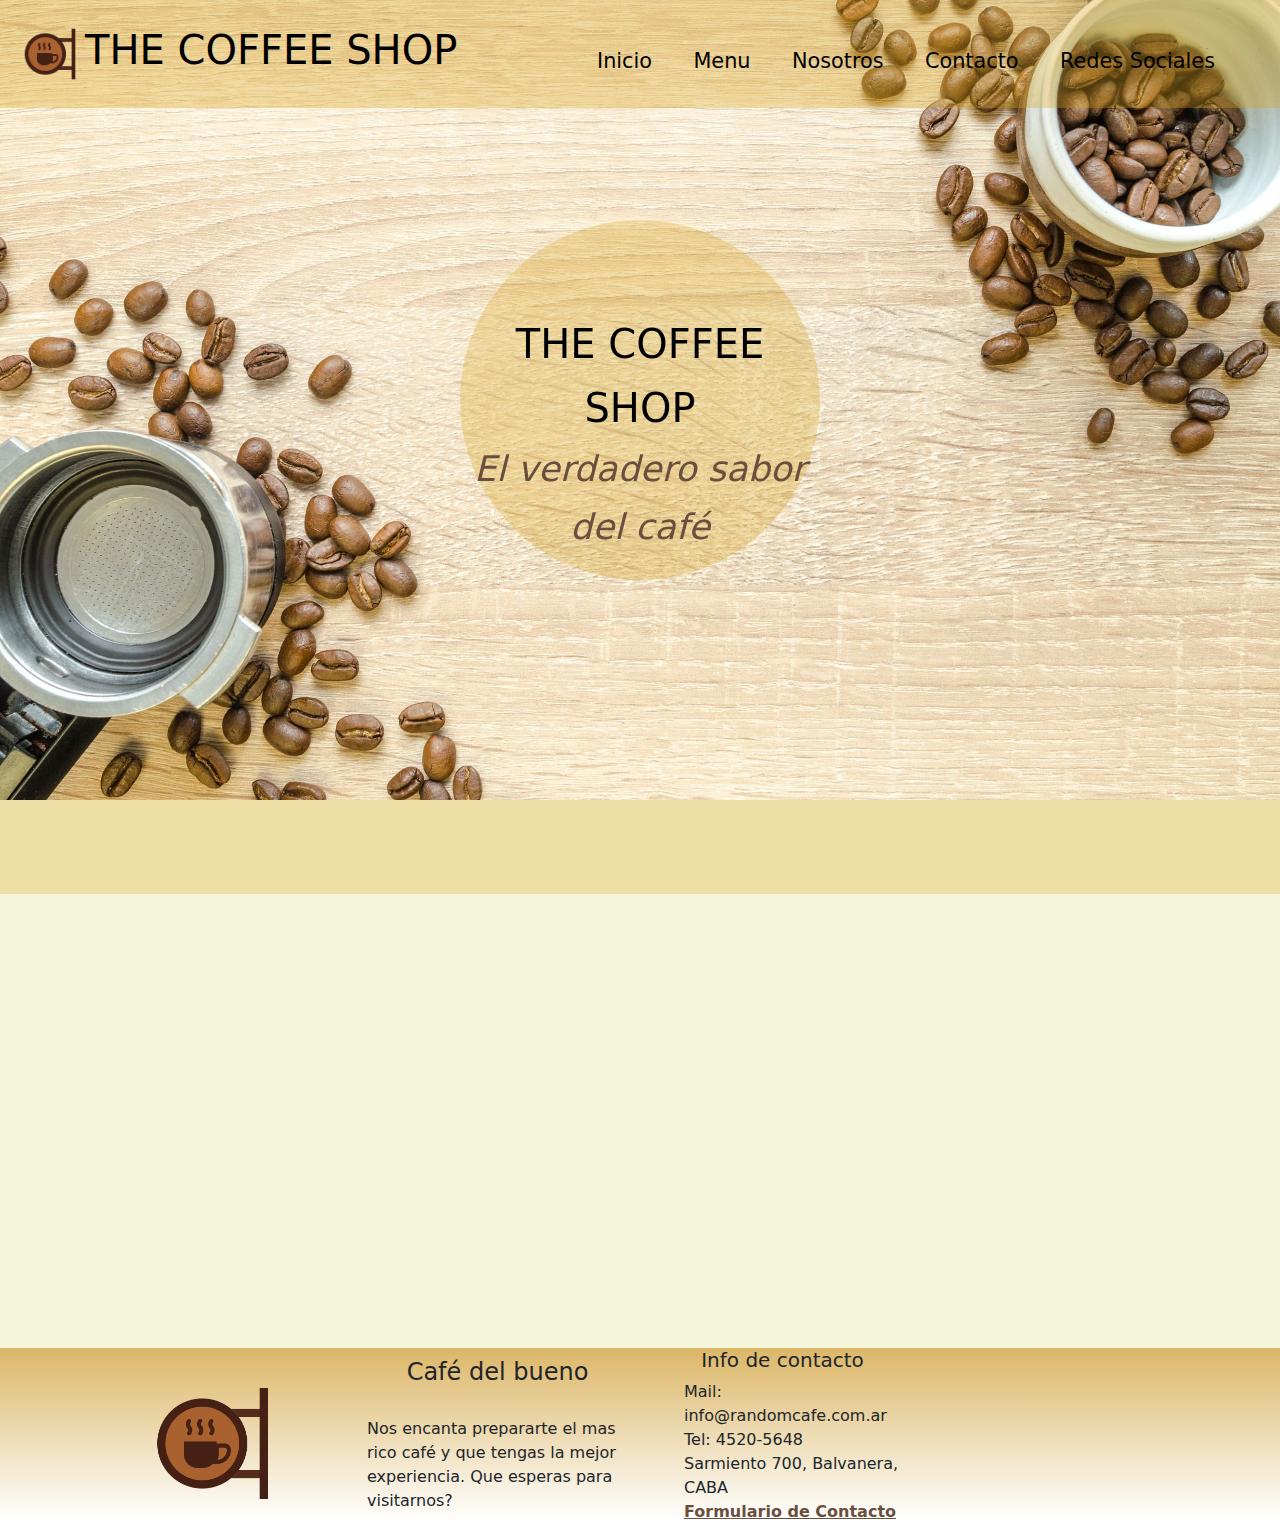
<file: index.html>
<!DOCTYPE html>
<html lang="en">

<head>
    <meta charset="UTF-8">
    <meta http-equiv="X-UA-Compatible" content="IE=edge">
    <meta name="viewport" content="width=device-width, initial-scale=1.0">
    <link rel="stylesheet" href="./css/bootstrap.min.css">
    <link rel="stylesheet" href="./css/styles.css">
    <link href="https://unpkg.com/aos@2.3.1/dist/aos.css" rel="stylesheet">
    <meta name="description" content="El Cafe mas rico de Buenos Aires. Acercate a conocernos.">
    <title>The Coffee Shop │ Inicio</title>
</head>

<body>

    <!-- SECCION HEADER -->

    <header class="header-dos">
        <div class="header__logo">
            <a href="./index.html"> <img src="./assets/coffee-shop.png" alt="Logo de The Coffee Shop"></a>

            <h1 class="header__title"> <a href="./index.html"> THE COFFEE SHOP </a> </h1>
        </div>

        <div class="nav-menu">

            <nav>
                <input type="checkbox" id="check">
                <label for="check" class="checkbtn">
                    <i class="menu-icon"><img src="./assets/menu.png" alt="menu hamburguesa"></i>
                </label>

                <ul>
                    <li><a class="nav-link" href="./index.html">Inicio</a></li>
                    <li><a class="nav-link" href="./pages/menu.html">Menu</a></li>
                    <li><a class="nav-link" href="./pages/nosotros.html">Nosotros</a></li>
                    <li><a class="nav-link" href="./pages/contacto.html">Contacto</a></li>
                    <li><a class="nav-link" href="./pages/redes.html">Redes Sociales</a></li>
                </ul>
            </nav>
        </div>
    </header>


    <!-- FIN SECCION HEADER -->


    <!-- SECCION PRESENTACION -->

    <main>

        <section class="hero">
            <div class="hero__text">
                <h2> <p data-aos="fade-down-right"
                    data-aos-offset=""
                    data-aos-easing="ease-in-sine" data-aos-once="true"> THE COFFEE </p> <p data-aos="fade-up-left"
                    data-aos-offset=""
                    data-aos-easing="ease-in-sine" data-aos-once="true"> SHOP </p> </h2>
                <h3><p data-aos="fade-zoom-in"
                    data-aos-easing="ease-in-sine"
                    data-aos-delay="300"
                    data-aos-offset="0" data-aos-once="true">El verdadero sabor</p> <p data-aos="fade-zoom-in"
                    data-aos-easing="ease-in-back"
                    data-aos-delay="300"
                    data-aos-offset="0" data-aos-once="true">del café</p></h3>

            </div>


        </section>


        <!-- FIN SECCION PRESENTACION -->

        <!-- SECCION ELEGIRNOS -->



        <section class="elegirnos">

            <h2 class="elegirnos__titulo" > <p data-aos="flip-left" data-aos-delay="650" data-aos-duration="500" data-aos-once="true"> ¿POR QUE ELEGIRNOS? </p> 
            </h2>

            <div class="elegirnos__contenedor">

                <article class="tarjeta" data-aos="zoom-in" data-aos-once="true">


                    <img class="tarjeta__imagen" src="./assets/taza-de-cafe.png" alt="Icono de taza de cafe">

                    <h3 class="elegirnos__titulo__tarjeta"> EL CAFÉ MAS RICO</h3>

                    <p class="elegirnos__texto__tarjeta">Nuestro café quedo en el top ten realizado por la revista "Sabor de CABA"
                    </p>

                </article>

                <article class="tarjeta" data-aos="zoom-in" data-aos-once="true">


                    <img class="tarjeta__imagen" src="./assets/cookie.png" alt="Icono de galleta">

                    <h3 class="elegirnos__titulo__tarjeta"> DELICIAS CASERAS</h3>

                    <p class="elegirnos__texto__tarjeta">Tenemos manjares que deleitan cualquier paladar. Además, contamos con opciones sin TACC
                    </p>

                </article>



                <article class="tarjeta" data-aos="zoom-in" data-aos-once="true">

                    <img class="tarjeta__imagen" src="./assets/paquete-de-cafe.png" alt="Icono de paquete de cafe">

                    <h3 class="elegirnos__titulo__tarjeta"> VENTA DE GRANOS</h3>

                    <p class="elegirnos__teXto__tarjeta">Si queres tomar nuestro café en tu casa, también disponemos de bolsas en distintos tamaños
                    </p>

                </article>

                <article class="tarjeta" data-aos="zoom-in" data-aos-once="true">

                    <img class="tarjeta__imagen" src="./assets/corazon.png" alt="Icono de mano con corazon">

                    <h3 class="elegirnos__titulo__tarjeta"> TODO CON AMOR</h3>

                    <p class="elegirnos__teXto__tarjeta">Nuestro ingrediente secreto es la pasión que le ponemos para que tengas la mejor experiencia
                    </p>

                </article>


            </div>

        </section>

    </main>


    <!-- FIN SECCION ELEGIRNOS -->



    <!--  SECCION FOOTER -->


    <footer class="container-fluid bg-cremaradiante">

        <div class="container">
        
        
            <div class="row justify-content-between">
        
                <div class="d-flex flex-column justify-content-around align-items-center  col-12 col-sm-6 col-lg-3" >
                    
                    <img src="./assets/coffee-shop.png" alt="logo de the coffee shop" class="w-50">
        
                </div>
        
                <div class="d-flex flex-column justify-content-around align-items-center  col-12 col-sm-6 col-lg-3">
                    <h4>Café del bueno</h4>
                    <p>
                        Nos encanta prepararte el mas rico café y que tengas la mejor experiencia. Que esperas para visitarnos?
                    </p>
                </div>
        
                <article class="d-flex flex-column align-items-center col-12 col-sm-6 col-lg-3">
                    <h5>Info de contacto</h5>
                    <ul>
                        <li>Mail: info@randomcafe.com.ar </li>
                        <li>Tel: 4520-5648</li>
                        <li>Sarmiento 700, Balvanera, CABA</li>
                        <li><a href="./pages/contacto.html" class="footer__boton__form"> Formulario de Contacto </a></li>
                    </ul>
        
                </article>
        
                <div class="d-flex flex-column align-items-center col-12 col-sm-6 col-lg-3">
                    <iframe class="footer__maps"
                        src="https://www.google.com/maps/embed?pb=!1m18!1m12!1m3!1d3286.3145784760914!2d-58.47828238439756!3d-34.545589680474734!2m3!1f0!2f0!3f0!3m2!1i1024!2i768!4f13.1!3m3!1m2!1s0x95bcb697e8e4140f%3A0xb6fd5e70a77da8e4!2sPlus%20Ultra%2C%20Buenos%20Aires!5e0!3m2!1ses-419!2sar!4v1661818295895!5m2!1ses-419!2sar"
                        width="100%" height="100%" style="border:0;" allowfullscreen="" loading="lazy"
                        referrerpolicy="no-referrer-when-downgrade"></iframe>
                </div>
            </div>
        
        
        </footer>

    <script src="./js/bootstrap.bundle.min.js"></script>

    <script src="https://unpkg.com/aos@2.3.1/dist/aos.js"></script>
    <script> AOS.init(); </script>
    
</body>

</html>
</file>
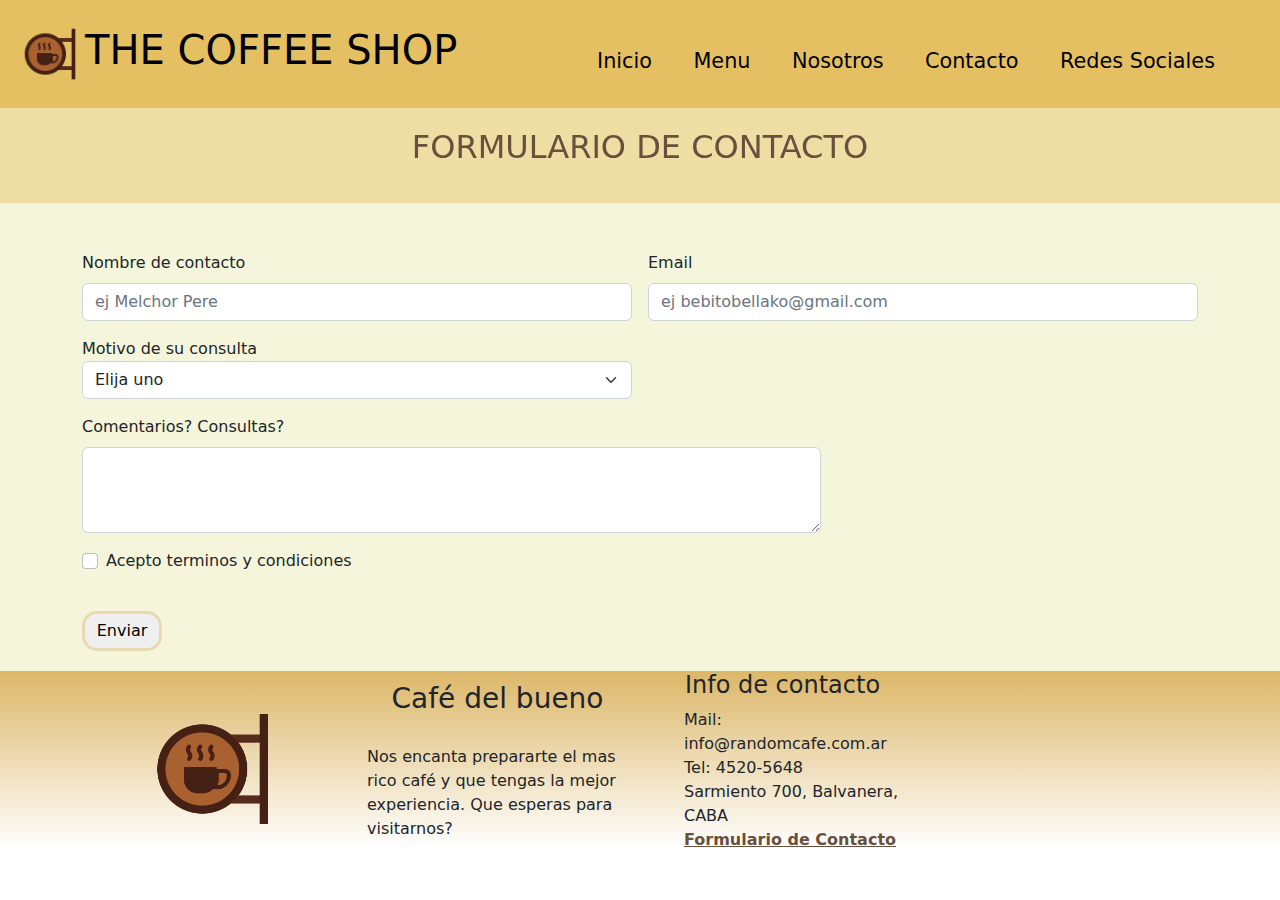
<file: pages/contacto.html>
<!DOCTYPE html>
<html lang="en">

<head>
    <meta charset="UTF-8">
    <meta http-equiv="X-UA-Compatible" content="IE=edge">
    <meta name="viewport" content="width=device-width, initial-scale=1.0">
    <link rel="stylesheet" href="../css/bootstrap.min.css">
    <link rel="stylesheet" href="../css/styles.css">
    <link href="https://unpkg.com/aos@2.3.1/dist/aos.css" rel="stylesheet">
    <meta name="description" content="Contactate con The Coffee Shop, respondemos a la brevedad.">
    <title>The Coffee Shop │ Contacto</title>
</head>

<body>

    <!-- SECCION HEADER -->

    <header class="header">
        <div class="header__logo">
            <a href="../index.html"> <img src="../assets/coffee-shop.png" alt="Logo de The Coffee Shop"></a>

            <h1 class="header__title"> <a href="../index.html"> THE COFFEE SHOP </a> </h1>
        </div>

        <div class="nav-menu">

            <nav>
                <input type="checkbox" id="check">
                <label for="check" class="checkbtn">
                    <i class="menu-icon"><img src="../assets/menu.png" alt="menu hamburguesa"></i>
                </label>

                <ul>
                    <li><a class="nav-link" href="../index.html">Inicio</a></li>
                    <li><a class="nav-link" href="../pages/menu.html">Menu</a></li>
                    <li><a class="nav-link" href="../pages/nosotros.html">Nosotros</a></li>
                    <li><a class="nav-link" href="../pages/contacto.html">Contacto</a></li>
                    <li><a class="nav-link" href="../pages/redes.html">Redes Sociales</a></li>
                </ul>
            </nav>
        </div>
    </header>


    <!-- FIN SECCION HEADER -->

    <!-- SECCION  MAIN-->

    <main class="bg-beige">

        <h2 class="elegirnos__titulo bg-fondo-titulos"  > <p data-aos="flip-left" data-aos-delay="350" data-aos-duration="450"> FORMULARIO DE CONTACTO</p></h2>

        <div class="formulario container mt-5 ">
            <form class="row  g-3 ">

                <div class="col-12 col-md-6">
                    <label for="Username" class="form-label">Nombre de contacto</label>
                    <input type="text" class="form-control" name="" id="Username" placeholder="ej Melchor Pere"
                        required>
                </div>

                <div class="col-12 col-md-6">
                    <label for="emailinput" class="form-label">Email</label>
                    <input type="email" class="form-control" name="" id="emailinput"
                        placeholder="ej bebitobellako@gmail.com" required>
                </div>

                <div class="col-md-6">
                    <label for="select">Motivo de su consulta</label>

                    <select class="form-select" aria-label="Motivo de consulta" id="select">
                        <option selected>Elija uno</option>
                        <option value="1">Sugerencia</option>
                        <option value="2">Reclamo</option>
                        <option value="3">Administrativa</option>
                        <option value="4">Otro</option>
                    </select>
                </div>


                <div class="col-12 col-md-8">
                    <label for="comments" class="form-label">Comentarios? Consultas?</label>
                    <textarea name="" id="comments" rows="3" class="form-control"></textarea>
                </div>


                <div class="col-12">
                    <div class="form-check">
                        <input type="checkbox" class="form-check-input" name="" id="checkterms">
                        <label for="checkterms" class="form-check-label">Acepto terminos y condiciones</label>
                    </div>
                </div>

                <div class="col-12">
                    <button type="submit" class="form__btn">Enviar</button>
                </div>

            </form>
        </div>
    </main>


    <!--  SECCION FOOTER -->


    <footer class="container-fluid bg-cremaradiante">

        <div class="container">


            <div class="row justify-content-between">

                <div class="d-flex flex-column justify-content-around align-items-center  col-12 col-sm-6 col-lg-3">

                    <img src="../assets/coffee-shop.png" alt="logo de the coffee shop" class="w-50">

                </div>

                <div class="d-flex flex-column justify-content-around align-items-center col-12 col-sm-6 col-lg-3">
                    <h3>Café del bueno</h3>
                    <p>
                        Nos encanta prepararte el mas rico café y que tengas la mejor experiencia. Que esperas para
                        visitarnos?
                    </p>
                </div>

                <article class="d-flex flex-column align-items-center col-12 col-sm-6 col-lg-3">
                    <h4>Info de contacto</h4>
                    <ul>
                        <li>Mail: info@randomcafe.com.ar </li>
                        <li>Tel: 4520-5648</li>
                        <li>Sarmiento 700, Balvanera, CABA</li>
                        <li><a href="../pages/contacto.html" class="footer__boton__form"> Formulario de Contacto </a>
                        </li>
                    </ul>

                </article>

                <div class="d-flex flex-column align-items-center col-12 col-sm-6 col-lg-3">
                    <iframe class="footer__maps"
                        src="https://www.google.com/maps/embed?pb=!1m18!1m12!1m3!1d3286.3145784760914!2d-58.47828238439756!3d-34.545589680474734!2m3!1f0!2f0!3f0!3m2!1i1024!2i768!4f13.1!3m3!1m2!1s0x95bcb697e8e4140f%3A0xb6fd5e70a77da8e4!2sPlus%20Ultra%2C%20Buenos%20Aires!5e0!3m2!1ses-419!2sar!4v1661818295895!5m2!1ses-419!2sar"
                        width="100%" height="100%" style="border:0;" allowfullscreen="" loading="lazy"
                        referrerpolicy="no-referrer-when-downgrade"></iframe>
                </div>
            </div>


    </footer>

    <script src="https://unpkg.com/aos@2.3.1/dist/aos.js"></script>
    <script>
        AOS.init();
    </script>

    <script src="../js/bootstrap.bundle.min.js"></script>

</body>

</html>
</file>
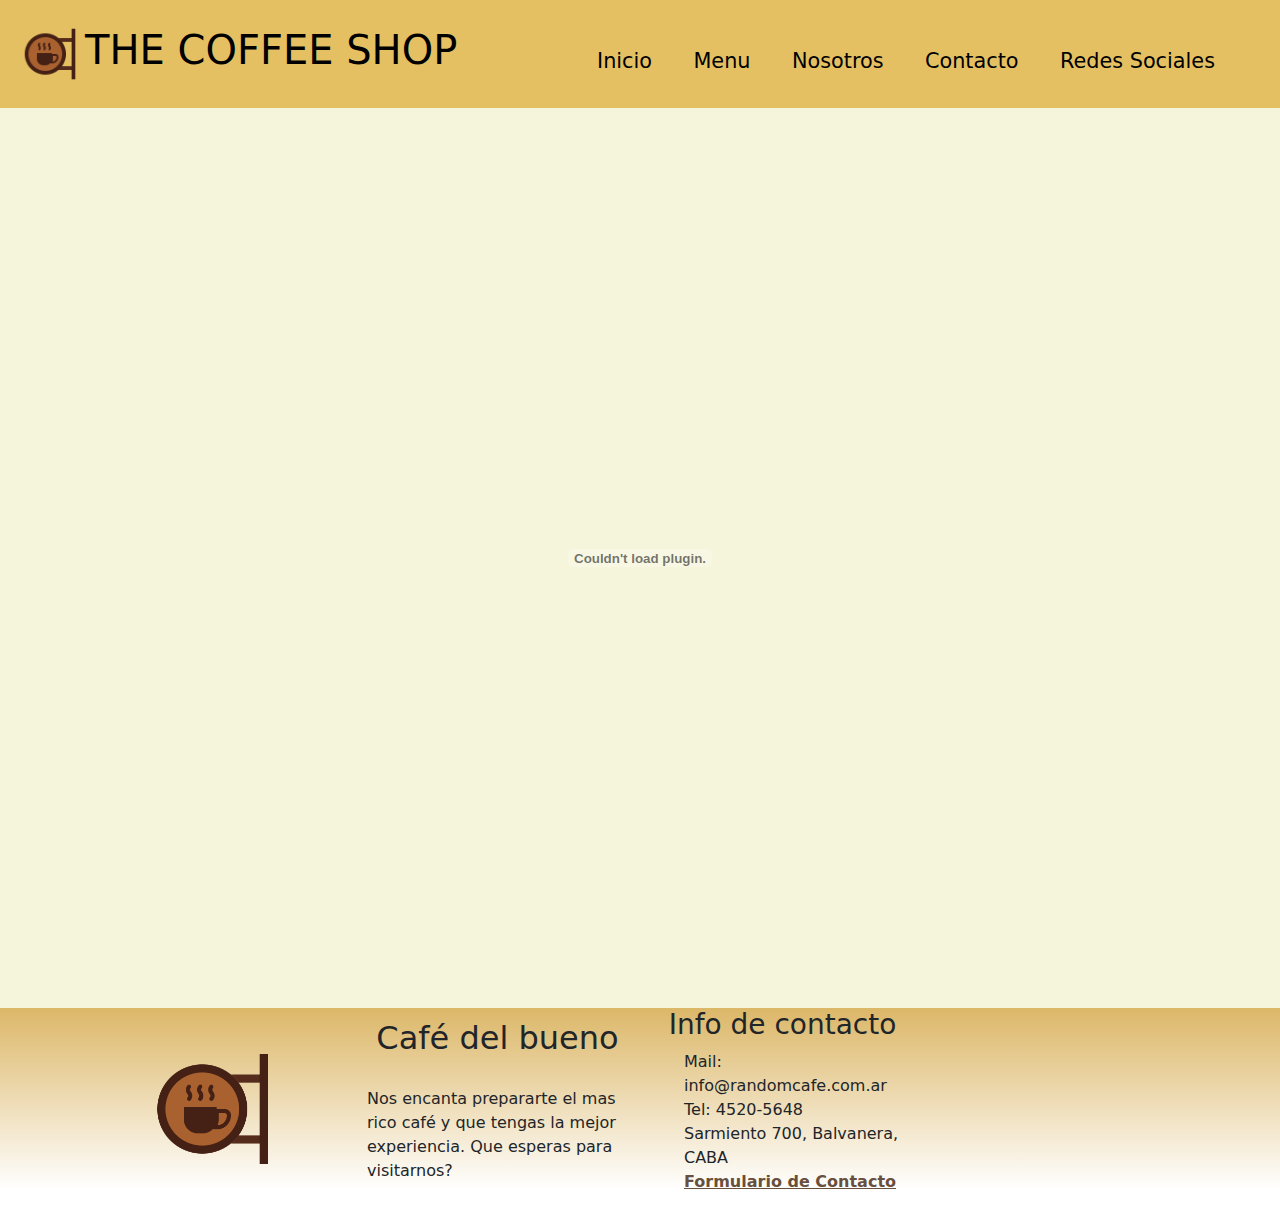
<file: pages/menu.html>
<!DOCTYPE html>
<html lang="en">

    <head>
        <meta charset="UTF-8">
        <meta http-equiv="X-UA-Compatible" content="IE=edge">
        <meta name="viewport" content="width=device-width, initial-scale=1.0">
        <link rel="stylesheet" href="../css/bootstrap.min.css">
        <link rel="stylesheet" href="../css/styles.css">
        <link href="https://unpkg.com/aos@2.3.1/dist/aos.css" rel="stylesheet">
        <meta name="description" content="En The Coffee Shop tenemos un menu pensado para vos.">
        <title>The Coffee Shop │ Menu</title>
    </head>

<body>

    <!-- SECCION HEADER -->

    <header class="header">
        <div class="header__logo">
            <a href="../index.html"> <img src="../assets/coffee-shop.png" alt="Logo de The Coffee Shop"></a>

            <h1 class="header__title"> <a href="../index.html"> THE COFFEE SHOP </a> </h1>
        </div>

        <div class="nav-menu">

            <nav>
                <input type="checkbox" id="check">
                <label for="check" class="checkbtn">
                    <i class="menu-icon"><img src="../assets/menu.png" alt="menu hamburguesa"></i>
                </label>

                <ul>
                    <li><a class="nav-link" href="../index.html">Inicio</a></li>
                    <li><a class="nav-link" href="../pages/menu.html">Menu</a></li>
                    <li><a class="nav-link" href="../pages/nosotros.html">Nosotros</a></li>
                    <li><a class="nav-link" href="../pages/contacto.html">Contacto</a></li>
                    <li><a class="nav-link" href="../pages/redes.html">Redes Sociales</a></li>
                </ul>
            </nav>
        </div>
    </header>


    <!-- FIN SECCION HEADER -->




    
    <article class="menu bg-beige">

        <embed class="pdf" src="../assets/menu_pdf.pdf" type="">


    </article>








    <!--  SECCION FOOTER -->

    <footer class="container-fluid bg-cremaradiante">

        <div class="container">
        
        
            <div class="row justify-content-between">
        
                <div class="d-flex flex-column justify-content-around align-items-center  col-12 col-sm-6 col-lg-3" >
                    
                    <img src="../assets/coffee-shop.png" alt="logo de the coffee shop" class="w-50">
        
                </div>
        
                <div class="d-flex flex-column justify-content-around align-items-center col-12 col-sm-6 col-lg-3">
                    <h2>Café del bueno</h2>
                    <p>
                        Nos encanta prepararte el mas rico café y que tengas la mejor experiencia. Que esperas para visitarnos?
                    </p>
                </div>
        
                <article class="d-flex flex-column align-items-center col-12 col-sm-6 col-lg-3">
                    <h3>Info de contacto</h3>
                    <ul>
                        <li>Mail: info@randomcafe.com.ar </li>
                        <li>Tel: 4520-5648</li>
                        <li>Sarmiento 700, Balvanera, CABA</li>
                        <li><a href="../pages/contacto.html" class="footer__boton__form"> Formulario de Contacto </a></li>
                    </ul>
        
                </article>
        
                <div class="d-flex flex-column align-items-center col-12 col-sm-6 col-lg-3">
                    <iframe class="footer__maps"
                        src="https://www.google.com/maps/embed?pb=!1m18!1m12!1m3!1d3286.3145784760914!2d-58.47828238439756!3d-34.545589680474734!2m3!1f0!2f0!3f0!3m2!1i1024!2i768!4f13.1!3m3!1m2!1s0x95bcb697e8e4140f%3A0xb6fd5e70a77da8e4!2sPlus%20Ultra%2C%20Buenos%20Aires!5e0!3m2!1ses-419!2sar!4v1661818295895!5m2!1ses-419!2sar"
                        width="100%" height="100%" style="border:0;" allowfullscreen="" loading="lazy"
                        referrerpolicy="no-referrer-when-downgrade"></iframe>
                </div>
            </div>
        
        
        </footer>

    <script src="https://unpkg.com/aos@2.3.1/dist/aos.js"></script>
    <script>
        AOS.init();
    </script>

    <script src="../js/bootstrap.bundle.min.js"></script>

</body>

</html>
</file>
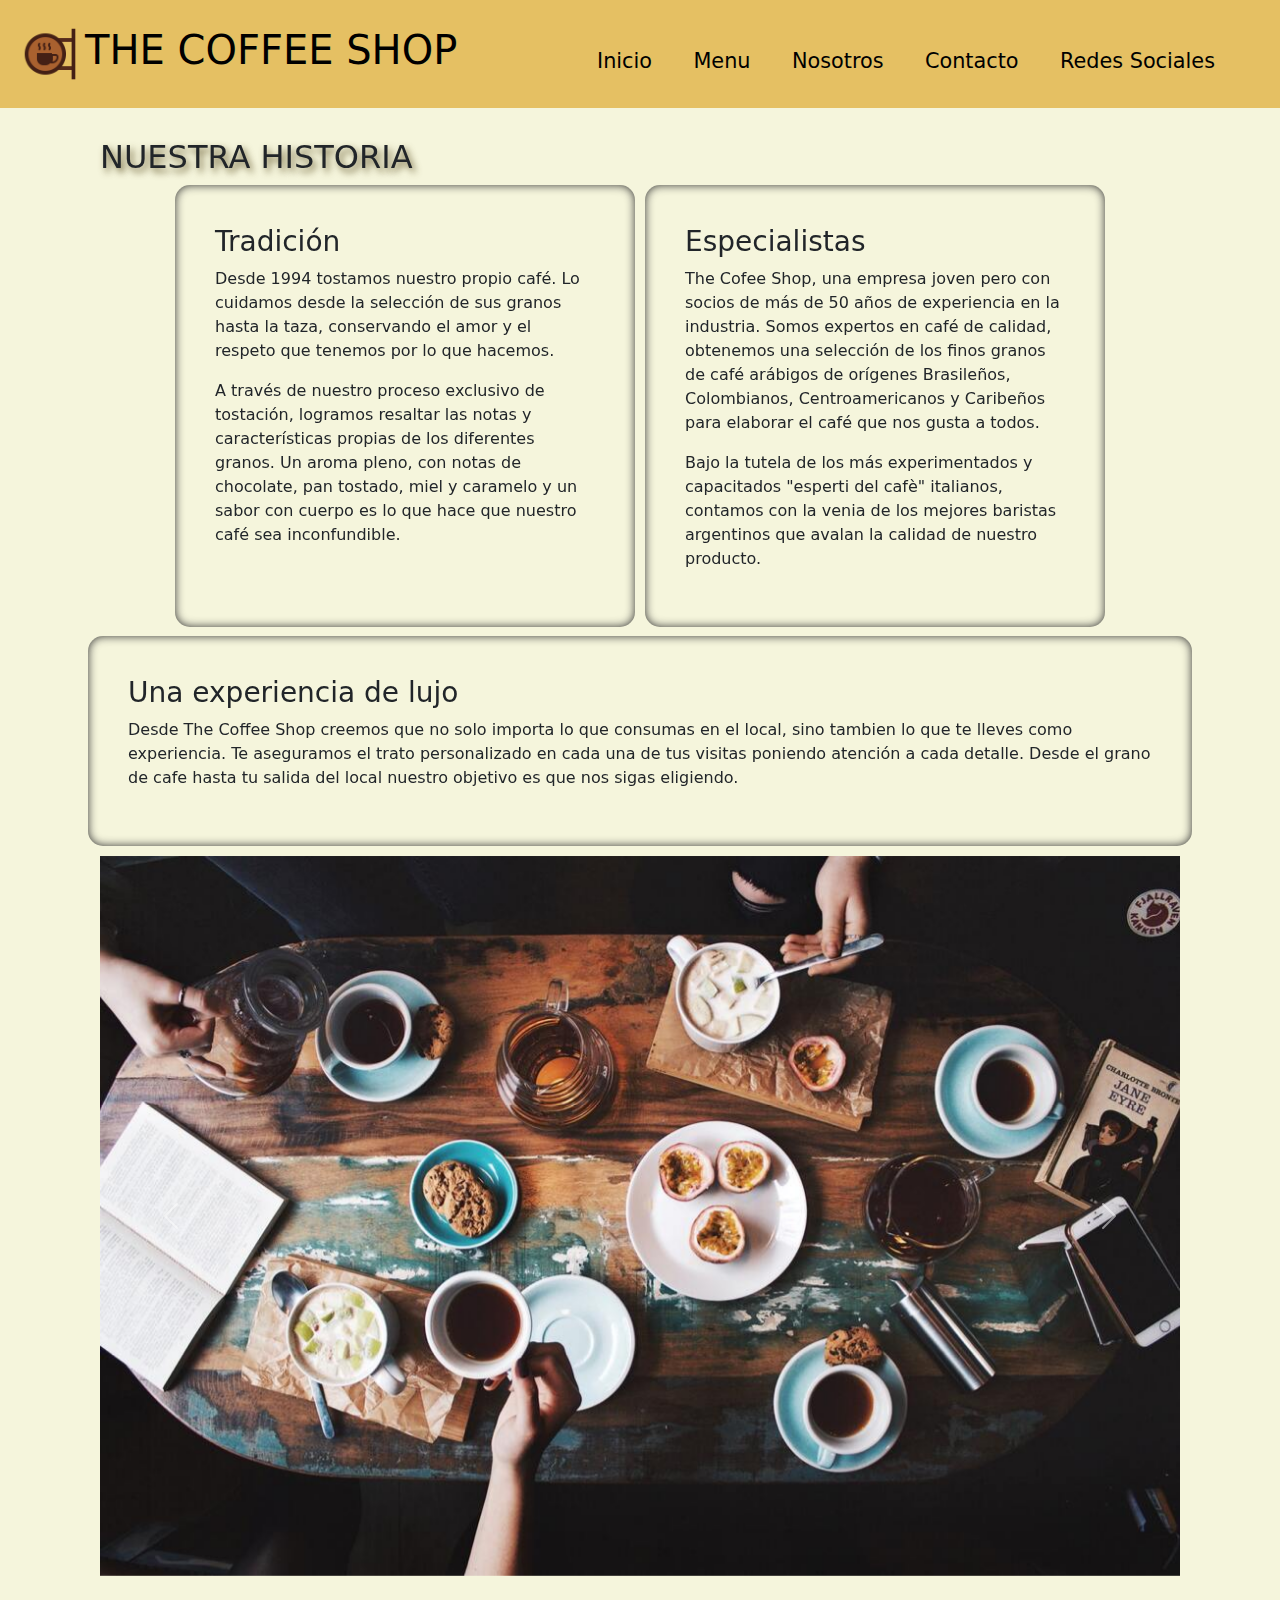
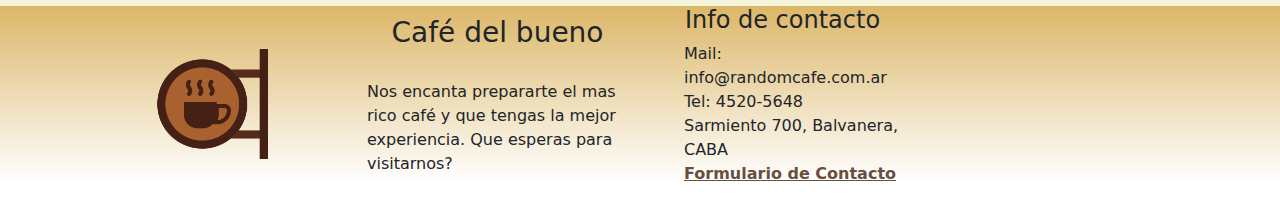
<file: pages/nosotros.html>
<!DOCTYPE html>
<html lang="en">

<head>
    <meta charset="UTF-8">
    <meta http-equiv="X-UA-Compatible" content="IE=edge">
    <meta name="viewport" content="width=device-width, initial-scale=1.0">
    <link rel="stylesheet" href="../css/bootstrap.min.css">
    <link rel="stylesheet" href="../css/styles.css">
    <link href="https://unpkg.com/aos@2.3.1/dist/aos.css" rel="stylesheet">
    <meta name="description" content="En The Coffee Shop tenemos historia y le ponemos pasion a lo que hacemos.">
    <title>The Coffee Shop │ Nosotros</title>
</head>

<body>

    <!-- SECCION HEADER -->



    <header class="header">
        <div class="header__logo">
            <a href="../index.html"> <img src="../assets/coffee-shop.png" alt="Logo de The Coffee Shop"></a>

            <h1 class="header__title"> <a href="../index.html"> THE COFFEE SHOP </a> </h1>
        </div>

        <div class="nav-menu">

            <nav>
                <input type="checkbox" id="check">
                <label for="check" class="checkbtn">
                    <i class="menu-icon"><img src="../assets/menu.png" alt="menu hamburguesa"></i>
                </label>

                <ul>
                    <li><a class="nav-link" href="../index.html">Inicio</a></li>
                    <li><a class="nav-link" href="../pages/menu.html">Menu</a></li>
                    <li><a class="nav-link" href="../pages/nosotros.html">Nosotros</a></li>
                    <li><a class="nav-link" href="../pages/contacto.html">Contacto</a></li>
                    <li><a class="nav-link" href="../pages/redes.html">Redes Sociales</a></li>
                </ul>
            </nav>
        </div>
    </header>


        <!-- FIN SECCION HEADER -->



        <main class="nos bg-beige">

            <div class="container nos-article ">



                <h2 data-aos="fade-right"
                data-aos-offset="100"
                data-aos-easing="ease-in-sine">NUESTRA HISTORIA</h2>

                <div class="row nos-contenedor">

                    <article class="col-12 col-md-5 nos-tarjeta" data-aos="flip-left" data-aos-delay="400" data-aos-duration="1000">
                        <h3>Tradición</h3>
                        <p>
                            Desde 1994 tostamos nuestro propio café.
                            Lo cuidamos desde la selección de sus granos hasta la taza, conservando el amor y el respeto
                            que tenemos por lo que hacemos. 
                        </p>  
                            <p> A través de nuestro proceso exclusivo de tostación, logramos
                            resaltar las notas y características propias de los diferentes granos. Un aroma pleno, con
                            notas de chocolate, pan tostado, miel y caramelo y un sabor con cuerpo es lo que hace que
                            nuestro café sea inconfundible.
                        </p>

                    </article>

                    <article class="col-12 col-md-5 nos-tarjeta"  data-aos="flip-right" data-aos-delay="700" data-aos-duration="1400">
                        <h3>Especialistas</h3>
                        <p>
                            The Cofee Shop, una empresa joven pero con socios de más de 50 años de experiencia en la
                            industria. Somos expertos en café de calidad, obtenemos una selección de los finos granos de
                            café arábigos de orígenes Brasileños, Colombianos, Centroamericanos y Caribeños para
                            elaborar el café que nos gusta a todos.
                        </p>
                           <p> Bajo la tutela de los más experimentados y capacitados "esperti del cafè" italianos,
                            contamos con la venia de los mejores baristas argentinos que avalan la calidad de nuestro
                            producto.
                        </p>

                    </article>

                    <article class="nos-tarjeta col-12 " data-aos="flip-up" data-aos-delay="1000" data-aos-duration="1600" >
                        <h3>Una experiencia de lujo</h3>
                        <p>
                            Desde The Coffee Shop creemos que no solo importa lo que consumas en el local, sino tambien
                            lo que te lleves como experiencia. Te aseguramos el trato personalizado en cada una de tus
                            visitas poniendo atención a cada detalle. Desde el grano de cafe hasta tu salida del local
                            nuestro objetivo es que nos sigas eligiendo.
                        </p>

                    </article>





                    <div id="carouselnosotros" class="carousel slide" data-bs-ride="carousel">
                        <div class="carousel-inner">
                            <div class="carousel-item active">
                                <img src="../assets/cafeteria.jpg" class="d-block w-100" alt="Mesa con varias personas y meriendas">
                            </div>
                            <div class="carousel-item">
                                <img src="../assets/encuentro.jpg" class="d-block w-100" alt="pareja frente a la cajera de la cafeteria">
                            </div>
                            <div class="carousel-item">
                                <img src="../assets/mozo.jpg" class="d-block w-100" alt="mozo con un cafe con dibujo en la crema">
                            </div>
                        </div>
                        <button class="carousel-control-prev" type="button" data-bs-target="#carouselnosotros"
                            data-bs-slide="prev">
                            <span class="carousel-control-prev-icon" aria-hidden="true"></span>
                            <span class="visually-hidden">Previous</span>
                        </button>
                        <button class="carousel-control-next" type="button" data-bs-target="#carouselnosotros"
                            data-bs-slide="next">
                            <span class="carousel-control-next-icon" aria-hidden="true"></span>
                            <span class="visually-hidden">Next</span>
                        </button>
                    </div>

                </div>



        </main>


        <!--  SECCION FOOTER -->


        <footer class="container-fluid bg-cremaradiante">

            <div class="container">


                <div class="row justify-content-between">

                    <div class="d-flex flex-column justify-content-around align-items-center  col-12 col-sm-6 col-lg-3">

                        <img src="../assets/coffee-shop.png" alt="logo de the coffee shop" class="w-50">

                    </div>

                    <div class="d-flex flex-column justify-content-around align-items-center col-12 col-sm-6 col-lg-3">
                        <h3>Café del bueno</h3>
                        <p>
                            Nos encanta prepararte el mas rico café y que tengas la mejor experiencia. Que esperas para
                            visitarnos?
                        </p>
                    </div>

                    <article class="d-flex flex-column align-items-center col-12 col-sm-6 col-lg-3">
                        <h4>Info de contacto</h4>
                        <ul>
                            <li>Mail: info@randomcafe.com.ar </li>
                            <li>Tel: 4520-5648</li>
                            <li>Sarmiento 700, Balvanera, CABA</li>
                            <li><a href="../pages/contacto.html" class="footer__boton__form"> Formulario de Contacto
                                </a></li>
                        </ul>

                    </article>

                    <div class="d-flex flex-column align-items-center col-12 col-sm-6 col-lg-3">
                        <iframe class="footer__maps"
                            src="https://www.google.com/maps/embed?pb=!1m18!1m12!1m3!1d3286.3145784760914!2d-58.47828238439756!3d-34.545589680474734!2m3!1f0!2f0!3f0!3m2!1i1024!2i768!4f13.1!3m3!1m2!1s0x95bcb697e8e4140f%3A0xb6fd5e70a77da8e4!2sPlus%20Ultra%2C%20Buenos%20Aires!5e0!3m2!1ses-419!2sar!4v1661818295895!5m2!1ses-419!2sar"
                            width="100%" height="100%" style="border:0;" allowfullscreen="" loading="lazy"
                            referrerpolicy="no-referrer-when-downgrade"></iframe>
                    </div>
                </div>


        </footer>






        <script src="https://unpkg.com/aos@2.3.1/dist/aos.js"></script>
        <script>
            AOS.init();
        </script>

        <script src="../js/bootstrap.bundle.min.js"></script>

</body>

</html>
</file>
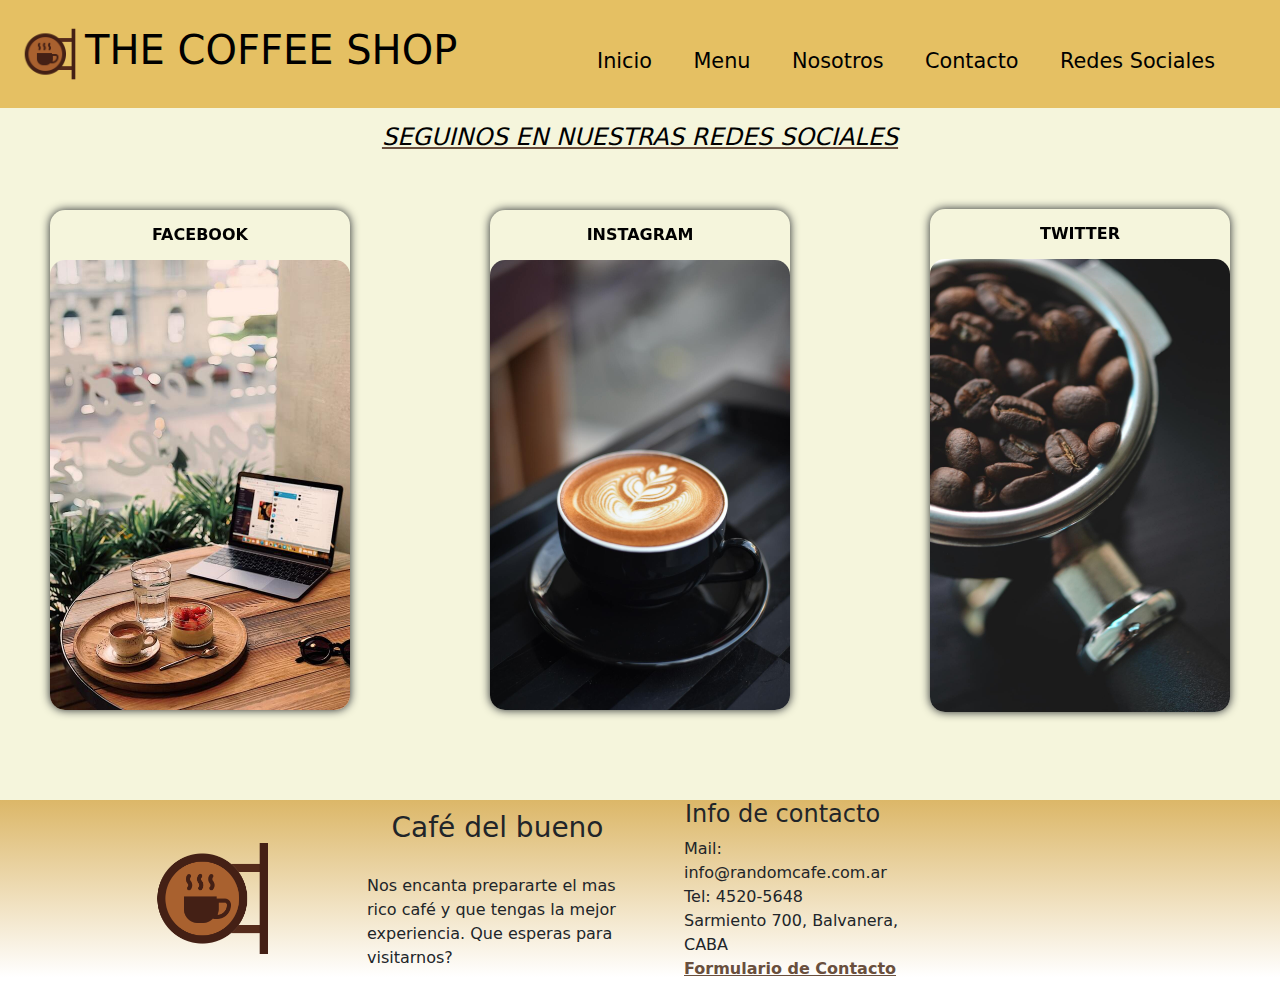
<file: pages/redes.html>
<!DOCTYPE html>
<html lang="en">

    <head>
        <meta charset="UTF-8">
        <meta http-equiv="X-UA-Compatible" content="IE=edge">
        <meta name="viewport" content="width=device-width, initial-scale=1.0">
        <link rel="stylesheet" href="../css/bootstrap.min.css">
        <link rel="stylesheet" href="../css/styles.css">
        <link href="https://unpkg.com/aos@2.3.1/dist/aos.css" rel="stylesheet">
        <meta name="description" content="Somos The Coffee Shop y nos podes encontrar en las redes sociales.">
        <title>The Coffee Shop │ Redes Sociales</title>
    </head>

<body>

    <!-- SECCION HEADER -->

    <header class="header">
        <div class="header__logo">
            <a href="../index.html"> <img src="../assets/coffee-shop.png" alt="Logo de The Coffee Shop"></a>

            <h1 class="header__title"> <a href="../index.html"> THE COFFEE SHOP </a> </h1>
        </div>

        <div class="nav-menu">

            <nav>
                <input type="checkbox" id="check">
                <label for="check" class="checkbtn">
                    <i class="menu-icon"><img src="../assets/menu.png" alt="menu hamburguesa"></i>
                </label>

                <ul>
                    <li><a class="nav-link" href="../index.html">Inicio</a></li>
                    <li><a class="nav-link" href="../pages/menu.html">Menu</a></li>
                    <li><a class="nav-link" href="../pages/nosotros.html">Nosotros</a></li>
                    <li><a class="nav-link" href="../pages/contacto.html">Contacto</a></li>
                    <li><a class="nav-link" href="../pages/redes.html">Redes Sociales</a></li>
                </ul>
            </nav>
        </div>
    </header>

    

    <!-- FIN SECCION HEADER -->

    <!--   SECCION MAIN -->

    <main>

        <section class="redes">

            <h2 class="redes__title">SEGUINOS EN NUESTRAS REDES SOCIALES</h2>




            <div class="redes__contenedor">

                
                <div class="redes__tarjeta" data-aos="zoom-in-down" data-aos-once="true" data-aos-delay="200" data-aos-duration="1000">
                    <a href="https://www.facebook.com/" target="_blank" class="redes__boton">FACEBOOK</a>
                    <img class="redes__img" src="../assets/cafe_instagram.jpg" alt="mesa con notebook y mdesayuno en cafeteria">
                </div>

                <div class="redes__tarjeta" data-aos="zoom-in-down" data-aos-once="true" data-aos-delay="200" data-aos-duration="1000">
                    <a href="https://www.instagram.com/" target="_blank" class="redes__boton">INSTAGRAM</a>
                <img class="redes__img" src="../assets/cafe_fb.jpg" alt="cafe con arte en la crema">
            </div>

            <div class="redes__tarjeta" data-aos="zoom-in-down" data-aos-once="true" data-aos-delay="200" data-aos-duration="1000">
                <a href="https://twitter.com/" target="_blank" class="redes__boton">TWITTER</a>
            <img class="redes__img" src="../assets/cafe_twitter.jpg" alt="granos de cafe en molinillo manual">
            </div>
            </div>





        </section>
    </main>

    <!--  FIN SECCION MAIN -->


    <!--  SECCION FOOTER -->


    <footer class="container-fluid bg-cremaradiante">

        <div class="container">
        
        
            <div class="row justify-content-between">
        
                <div class="d-flex flex-column justify-content-around align-items-center  col-12 col-sm-6 col-lg-3" >
                    
                    <img src="../assets/coffee-shop.png" alt="logo de the coffee shop" class="w-50">
        
                </div>
        
                <div class="d-flex flex-column justify-content-around align-items-center col-12 col-sm-6 col-lg-3">
                    <h3>Café del bueno</h3>
                    <p>
                        Nos encanta prepararte el mas rico café y que tengas la mejor experiencia. Que esperas para visitarnos?
                    </p>
                </div>
        
                <article class="d-flex flex-column align-items-center col-12 col-sm-6 col-lg-3">
                    <h4>Info de contacto</h4>
                    <ul>
                        <li>Mail: info@randomcafe.com.ar </li>
                        <li>Tel: 4520-5648</li>
                        <li>Sarmiento 700, Balvanera, CABA</li>
                        <li><a href="../pages/contacto.html" class="footer__boton__form"> Formulario de Contacto </a></li>
                    </ul>
        
                </article>
        
                <div class="d-flex flex-column align-items-center col-12 col-sm-6 col-lg-3">
                    <iframe class="footer__maps"
                        src="https://www.google.com/maps/embed?pb=!1m18!1m12!1m3!1d3286.3145784760914!2d-58.47828238439756!3d-34.545589680474734!2m3!1f0!2f0!3f0!3m2!1i1024!2i768!4f13.1!3m3!1m2!1s0x95bcb697e8e4140f%3A0xb6fd5e70a77da8e4!2sPlus%20Ultra%2C%20Buenos%20Aires!5e0!3m2!1ses-419!2sar!4v1661818295895!5m2!1ses-419!2sar"
                        width="100%" height="100%" style="border:0;" allowfullscreen="" loading="lazy"
                        referrerpolicy="no-referrer-when-downgrade"></iframe>
                </div>
            </div>
        
        
        </footer>

        <script src="https://unpkg.com/aos@2.3.1/dist/aos.js"></script>
        <script>
            AOS.init();
        </script>

        <script src="../js/bootstrap.bundle.min.js"></script>

</body>

</html>
</file>
<file: css/styles.css>
.bg-cremaradiante {
  background: rgb(255, 255, 255);
  background: linear-gradient(0deg, rgb(255, 255, 255) 0%, rgb(255, 255, 255) 10%, rgb(220, 183, 104) 100%);
}

.bg-beige {
  background-color: beige;
}

.bg-fondo-titulos {
  background-color: rgba(218, 165, 32, 0.296);
}

.form-control:focus {
  border: solid burlywood;
  outline: 0;
  box-shadow: none;
}

.form-select:focus {
  border: solid burlywood;
  outline: 0;
  box-shadow: none;
}

.form-check-input:focus {
  border: solid burlywood;
  background-color: burlywood;
  outline: 0;
  box-shadow: none;
  z-index: 1;
}

.form-check-input:checked {
  border: solid burlywood;
  background-color: burlywood;
  outline: 0;
  box-shadow: none;
}

.btn {
  background-color: white;
  border: solid gray 1px;
  color: black;
}

.btn-primary:hover {
  color: black;
  background-color: burlywood;
}

.head, .header-dos, header {
  padding: 15px;
  width: 100%;
  text-align: center;
  color: black;
}
.heada {
  color: black;
}

* {
  margin: 0;
  padding: 0;
  box-sizing: border-box;
  font-family: system-ui, -apple-system, BlinkMacSystemFont, "Segoe UI", Roboto, Oxygen, Ubuntu, Cantarell, "Open Sans", "Helvetica Neue", sans-serif;
}
* ul, * ol {
  list-style: none;
}
* a {
  text-decoration: none;
}

.footer__boton__form {
  color: #694f3d;
  font-weight: bold;
  text-decoration: underline;
  transition-property: all;
  transition-duration: 350ms;
}
.footer__boton__form:hover {
  color: goldenrod;
}

header {
  background-color: #e5c063;
}

.header-dos {
  position: absolute;
  background-color: rgba(218, 165, 32, 0.333);
}

.header__title {
  text-align: center;
  color: black;
}
.header__title a {
  color: black;
}

.header__logo {
  display: flex;
  align-items: center;
  justify-content: center;
}
.header__logo img {
  padding: 5px;
  width: 70px;
}
.header__logo img:hover {
  transform: scale(1.2);
}

.nav-menu {
  font-weight: inherit;
  color: white;
  font-size: 1.3rem;
  transition-property: all;
  transition-duration: 350ms;
  justify-content: space-around;
}
.nav-menu a:hover {
  color: beige;
}
.nav-menu ul li {
  color: black;
}

.menu-icon img {
  width: 30px;
  height: 30px;
  border-radius: 2px;
}

.menu-icon, #check {
  display: none;
}

.form__btn {
  align-self: center;
  width: 80px;
  height: 40px;
  border-radius: 15px;
  border: solid 3px rgba(218, 165, 32, 0.296);
  background-color: rgba(218, 165, 32, 0.296) 63;
  font-size: 1rem;
  margin: 20px 0;
  cursor: pointer;
  transition: 0.4s ease;
  transition-duration: 350ms;
}
.form__btn:hover {
  background-color: #e5c063;
  border: solid 3px rgba(218, 165, 32, 0.296);
  color: white;
  font-weight: bold;
}

.formulario {
  display: flex;
  align-items: center;
  justify-content: center;
  margin: 0px auto;
}
.formulario titulo {
  font-weight: bold;
}
.formulario_columna {
  display: flex;
  flex-direction: column;
  height: 100%;
  width: 100%;
  align-items: center;
}

.hero {
  height: 800px;
  width: 100%;
  background-image: url(../assets/grano_cafe.jpg);
  background-position: center;
  background-repeat: no-repeat;
  background-size: cover;
  display: flex;
  justify-content: center;
  align-items: center;
}

.hero__text {
  text-align: center;
  background-color: rgba(218, 165, 32, 0.296);
  width: 360px;
  height: 360px;
  border-radius: 50%;
  padding-top: 70px;
}
.hero__text h2 {
  color: black;
  font-size: 2.5rem;
}
.hero__text h3 {
  color: #694f3d;
  font-weight: normal;
  font-style: italic;
  font-size: 2.2rem;
}

.elegirnos {
  display: flex;
  flex-direction: column;
  text-align: center;
  background-color: beige;
}
.elegirnos__titulo {
  background-color: rgba(218, 165, 32, 0.296);
  color: #694f3d;
  padding: 20px;
  text-align: center;
  width: 100%;
  font-size: 2rem;
  font-weight: normal;
}
.elegirnos__contenedor {
  display: flex;
  flex-direction: column;
  align-items: center;
  gap: 50px;
  padding-top: 50px;
  padding-bottom: 50px;
}

.tarjeta {
  width: 200px;
  height: 300 px;
  display: flex;
  flex-direction: column;
  justify-content: space-around;
  align-items: center;
  gap: 17px;
}
.tarjeta__imagen {
  width: 100px;
  height: 100px;
}

.redes {
  width: 100%;
  display: flex;
  flex-direction: column;
  background-color: beige;
  padding-bottom: 40px;
}
.redes__title {
  text-align: center;
  font-size: 1.5rem;
  font-weight: normal;
  font-style: italic;
  text-decoration: underline;
  text-decoration-color: #694f3d;
  color: black;
  padding-top: 15px;
}
.redes__contenedor {
  display: flex;
  flex-direction: column;
  justify-content: center;
  align-items: center;
  padding-top: 40px;
  padding-bottom: 40px;
  gap: 40px;
}
.redes__tarjeta {
  display: flex;
  flex-direction: column;
  box-shadow: 0 0 10px;
  border-radius: 15px;
  width: 200px;
}
.redes__img {
  border-radius: 15px;
  width: 100%;
}
.redes__boton {
  padding: 13px 8px;
  text-align: center;
  color: black;
  border-radius: 20px;
  font-weight: 600;
}
.redes__boton:hover {
  color: #694f3d;
  transition-property: all;
  transition-duration: 150ms;
  transform: scale(1.2);
  font-weight: bold;
}

.menu {
  display: flex;
  justify-content: center;
  height: 100vh;
}

.pdf {
  height: 100%;
  width: 90%;
}

.nos h2 {
  text-shadow: 3px 4px 7px rgba(81, 67, 21, 0.8);
}
.nos-article {
  padding: 30px;
}
.nos-tarjeta {
  padding: 40px;
  border: 50px;
  box-shadow: 0px 0px 10px 0px #333 inset;
  border-radius: 15px;
}
.nos-contenedor {
  gap: 10px;
  align-content: center;
  justify-content: center;
}

@media (min-width: 768px) {
  .nosotros {
    width: 100%;
    display: flex;
    flex-direction: row;
    padding: 50px;
    gap: 50px;
    background-color: beige;
    justify-content: space-around;
  }
}
@media (min-width: 768px) {
  .elegirnos__contenedor {
    display: flex;
    flex-direction: row;
    justify-content: space-around;
  }
}
@media (min-width: 358px) {
  .hero__text {
    padding-top: 100px;
  }
}
@media (min-width: 768px) {
  .redes__contenedor {
    display: flex;
    flex-direction: row;
    justify-content: space-around;
    align-items: center;
    height: 600px;
  }
  .redes__tarjeta {
    display: flex;
    flex-direction: column;
    box-shadow: 0 0 10px;
    border-radius: 15px;
    width: 300px;
  }
  .redes__img {
    border-radius: 15px;
    width: 100%;
  }
  .redes__title {
    text-align: center;
  }
}
@media (min-width: 768px) {
  .header {
    display: flex;
    justify-content: space-between;
    align-items: center;
  }
  .header-dos {
    display: flex;
    justify-content: space-between;
    align-items: center;
  }
  .nav-menu {
    width: 700px;
    justify-content: space-between;
  }
  .nav-menu ul {
    display: flex;
    flex-direction: row;
    justify-content: space-between;
    padding-right: 50px;
  }
}
@media (max-width: 768px) {
  .checkbtn {
    display: block;
  }
  .menu-icon {
    display: block;
    position: fixed;
    top: 20px;
    right: 20px;
    cursor: pointer;
  }
  .nav-menu ul {
    display: block;
    position: fixed;
    top: 70px;
    left: -100%;
    background: #e5c063;
    width: 100%;
    height: 100vh;
    right: 0;
    z-index: 1;
  }
  .nav-menu ul li {
    padding: 2rem;
    display: flex;
    justify-content: center;
    margin: 0;
  }
  .nav-menu ul li:last-child {
    background: none;
    padding: 1rem;
  }
  #check:checked ~ ul {
    left: 0;
    transition: all 0.25s;
  }
}

/*# sourceMappingURL=styles.css.map */
</file>
